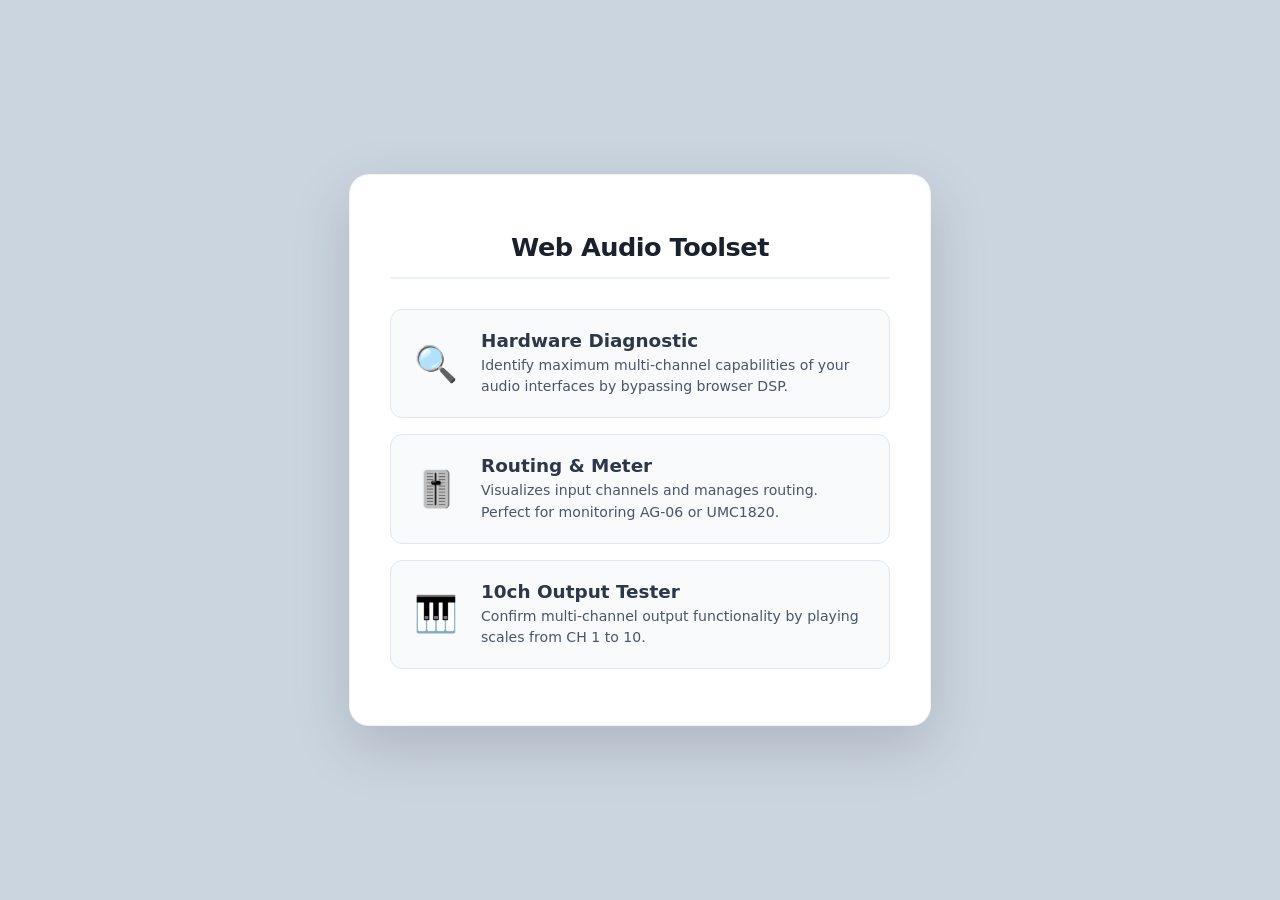
<file: index.html>
<!DOCTYPE html>
<html lang="ja">
  <head>
    <meta charset="UTF-8">
    <meta name="viewport" content="width=device-width, initial-scale=1.0">
    <title>Web Audio Control Center</title>
    <style>
     body {
       font-family: 'Inter', 'Segoe UI', system-ui, sans-serif;
       background: #cbd5e0;
       color: #2d3748;
       display: flex;
       flex-direction: column;
       align-items: center;
       justify-content: center;
       min-height: 100vh;
       margin: 0;
     }

     .container {
       background: #ffffff;
       padding: 40px;
       border-radius: 20px;
       box-shadow: 0 20px 60px rgba(0,0,0,0.15);
       border: 1px solid rgba(0,0,0,0.05);
       width: 90%;
       max-width: 500px;
       text-align: center;
     }

     h1 {
       color: #1a202c;
       font-size: 1.6em;
       margin-bottom: 30px;
       border-bottom: 2px solid #edf2f7;
       padding-bottom: 15px;
       letter-spacing: -0.5px;
       font-weight: 800;
     }

     .tool-link {
       display: flex;
       align-items: center;
       text-decoration: none;
       color: inherit;
       background: #f8fafc;
       padding: 20px;
       border-radius: 12px;
       margin-bottom: 16px;
       transition: all 0.2s ease;
       border: 1px solid #e2e8f0;
       text-align: left;
     }

     .tool-link:hover {
       transform: translateY(-4px);
       background: #fff;
       border-color: #1a202c;
       box-shadow: 0 12px 30px rgba(0, 0, 0, 0.2);
     }

     .icon {
       font-size: 2.2em;
       margin-right: 20px;
       min-width: 50px;
       text-align: center;
     }

     .details h2 {
       margin: 0 0 4px 0;
       font-size: 1.15em;
       color: #2d3748;
       font-weight: 700;
     }

     .details p {
       margin: 0;
       font-size: 0.88em;
       color: #4a5568;
       line-height: 1.5;
     }

     .footer {
       margin-top: 25px;
       font-size: 0.75em;
       color: #718096;
       font-family: 'SFMono-Regular', Consolas, monospace;
       letter-spacing: 0.5px;
     }
    </style>
  </head>
  <body>

    <div class="container">
      <h1>Web Audio Toolset</h1>

      <a href="audio_diagnostic.html" class="tool-link">
        <div class="icon">🔍</div>
        <div class="details">
          <h2>Hardware Diagnostic</h2>
          <p>Identify maximum multi-channel capabilities of your audio interfaces by bypassing browser DSP.</p>
        </div>
      </a>

      <a href="input_levelmeter_routing.html" class="tool-link">
        <div class="icon">🎚️</div>
        <div class="details">
          <h2>Routing & Meter</h2>
          <p>Visualizes input channels and manages routing. Perfect for monitoring AG-06 or UMC1820.</p>
        </div>
      </a>

      <a href="output_max10ch.html" class="tool-link">
        <div class="icon">🎹</div>
        <div class="details">
          <h2>10ch Output Tester</h2>
          <p>Confirm multi-channel output functionality by playing scales from CH 1 to 10.</p>
        </div>
      </a>

    </div>

  </body>
</html>
</file>
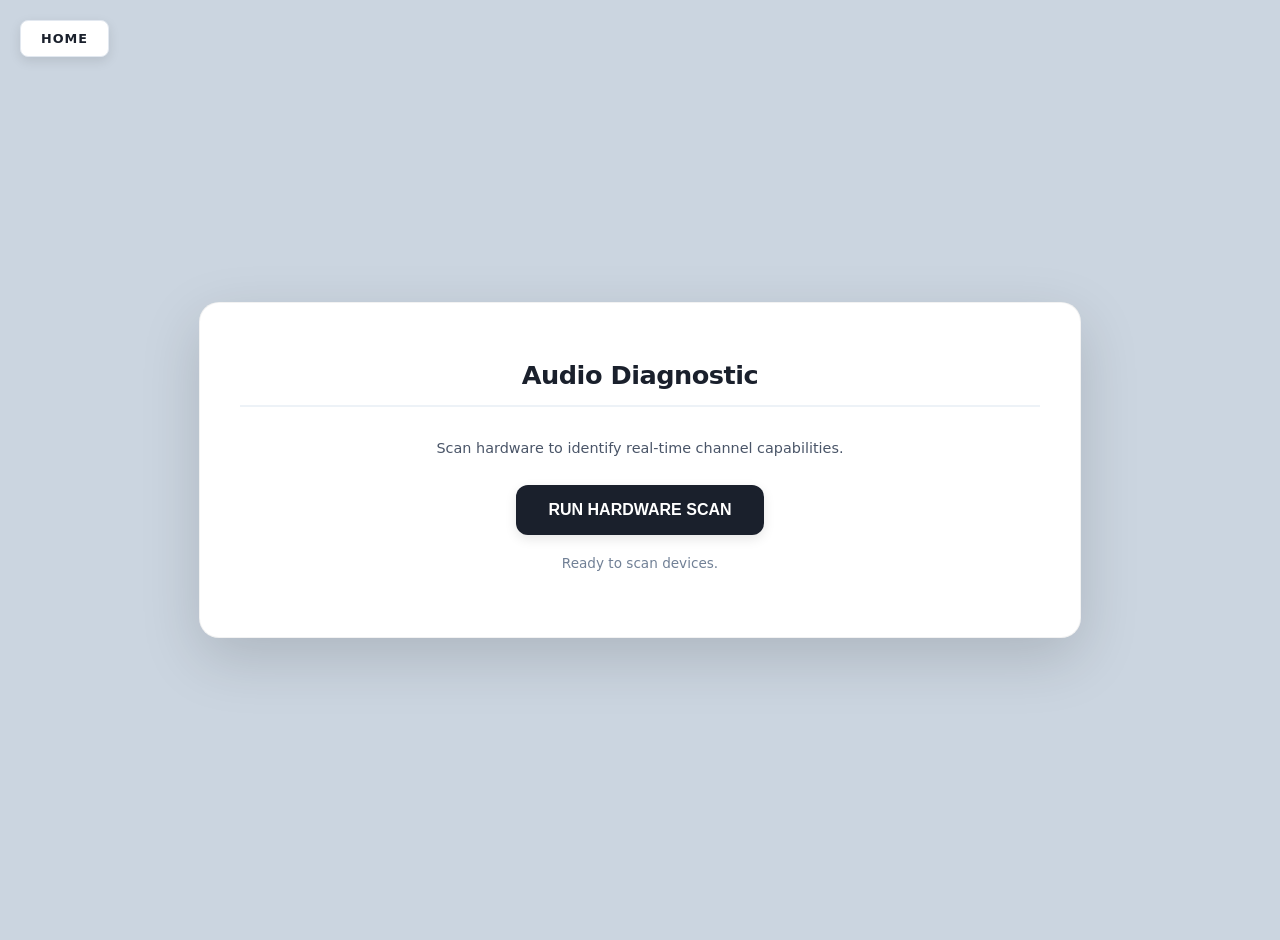
<file: audio_diagnostic.html>
<!DOCTYPE html>
<html lang="en">
  <head>
    <meta charset="UTF-8">
    <meta name="viewport" content="width=device-width, initial-scale=1.0">
    <title>Audio Device Diagnostic</title>
    <style>
     body { font-family: 'Inter', 'Segoe UI', system-ui, sans-serif; background: #cbd5e0; color: #2d3748; display: flex; flex-direction: column; align-items: center; justify-content: center; min-height: 100vh; margin: 0; padding: 20px; }
     .home-btn { position: absolute; top: 20px; left: 20px; text-decoration: none; color: #1a202c; background: #fff; padding: 10px 20px; border-radius: 8px; box-shadow: 0 4px 12px rgba(0,0,0,0.1); transition: all 0.2s; border: 1px solid #e2e8f0; font-weight: 800; text-transform: uppercase; letter-spacing: 1px; font-size: 0.8em; z-index: 100; }
     .container { background: #ffffff; padding: 40px; border-radius: 20px; box-shadow: 0 20px 60px rgba(0,0,0,0.15); border: 1px solid rgba(0,0,0,0.05); width: 95%; max-width: 800px; text-align: center; }
     h1 { color: #1a202c; font-size: 1.6em; margin-bottom: 30px; border-bottom: 2px solid #edf2f7; padding-bottom: 15px; letter-spacing: -0.5px; font-weight: 800; }
     .description { font-size: 0.9em; color: #4a5568; margin-bottom: 25px; line-height: 1.6; }
     #run-btn { background: #1a202c; color: #ffffff; border: none; padding: 16px 32px; border-radius: 12px; font-weight: 700; font-size: 1em; cursor: pointer; transition: all 0.2s ease; box-shadow: 0 4px 12px rgba(0,0,0,0.1); margin-bottom: 20px; }
     #run-btn:hover { transform: translateY(-2px); box-shadow: 0 8px 25px rgba(0,0,0,0.2); background: #2d3748; }
     #run-btn:disabled { background: #e2e8f0; color: #a0aec0; cursor: not-allowed; }
     #status { font-size: 0.85em; color: #718096; margin-bottom: 20px; min-height: 1.2em; }
     .table-container { overflow-x: auto; border: 1px solid #e2e8f0; border-radius: 12px; margin-top: 20px; }
     table { width: 100%; border-collapse: collapse; text-align: left; font-size: 0.9em; }
     th { background: #f8fafc; color: #4a5568; font-weight: 700; padding: 15px 20px; border-bottom: 1px solid #e2e8f0; text-transform: uppercase; font-size: 0.75em; }
     td { padding: 15px 20px; border-bottom: 1px solid #edf2f7; color: #2d3748; }
     .badge { font-weight: 700; font-size: 0.75em; padding: 4px 10px; border-radius: 6px; display: inline-block; }
     .in-badge { background: #ebf8ff; color: #3182ce; }
     .out-badge { background: #faf5ff; color: #805ad5; }
     .ch-count { font-family: 'SFMono-Regular', Consolas, monospace; font-weight: 700; color: #1a202c; }
     .footer { margin-top: 25px; font-size: 0.75em; color: #718096; font-family: 'SFMono-Regular', Consolas, monospace; }
    </style>
  </head>
  <body>
    <a href="index.html" class="home-btn">Home</a>

    <div class="container">
      <h1>Audio Diagnostic</h1>
      <p class="description">Scan hardware to identify real-time channel capabilities.</p>

      <button id="run-btn">RUN HARDWARE SCAN</button>
      <div id="status">Ready to scan devices.</div>

      <div class="table-container" id="table-wrap" style="display: none;">
        <table>
          <thead>
            <tr>
              <th>Type</th>
              <th>Device</th>
              <th>Channels</th>
              <th>Detection Basis</th>
            </tr>
          </thead>
          <tbody id="result-body"></tbody>
        </table>
      </div>
      <div class="footer"></div>
    </div>

    <script>
     async function getCompleteAudioDiagnostic() {
       const btn = document.getElementById('run-btn');
       const status = document.getElementById('status');
       const tableWrap = document.getElementById('table-wrap');
       const tbody = document.getElementById('result-body');

       btn.disabled = true;
       tbody.innerHTML = "";
       status.textContent = "Scanning devices...";

       try {
         // デバイスラベル取得のための初期権限
         const initialStream = await navigator.mediaDevices.getUserMedia({ audio: true });
         const devices = await navigator.mediaDevices.enumerateDevices();
         const audioDevices = devices.filter(d => d.kind === 'audioinput' || d.kind === 'audiooutput');
         let counter = {}

         for (const device of audioDevices) {
           let channelCount = "N/A";
           let detail = "";
           if (typeof counter[device.kind] === 'undefined') {
             counter[device.kind] = 0
           } else {
             counter[device.kind] += 1
           }

           if (device.kind === 'audioinput') {
             try {
               const stream = await navigator.mediaDevices.getUserMedia({
                 audio: { deviceId: { exact: device.deviceId }, echoCancellation: false, noiseSuppression: false, autoGainControl: false }
               });
               const track = stream.getAudioTracks()[0];
               const caps = track.getCapabilities ? track.getCapabilities() : {};
               const settings = track.getSettings ? track.getSettings() : {};
               const max = caps.channelCount?.max || settings.channelCount || 1;
               channelCount = `${max} ch`;
               detail = caps.channelCount ? "Hardware Capabilities" : "Active Settings";
               stream.getTracks().forEach(t => t.stop());
             } catch (e) {
               channelCount = "Denied";
               detail = "Permission Error";
             }
           } else if (device.kind === 'audiooutput') {
             // --- Output Diagnostic (Anti-Cache Logic) ---
             try {
               const audioCtx = new (window.AudioContext || window.webkitAudioContext)();

               if (typeof audioCtx.setSinkId === 'function') {
                 // Chromium: デバイスを名指ししてバインド
                 await audioCtx.setSinkId(device.deviceId);
                 channelCount = `${audioCtx.destination.maxChannelCount} ch`;
                 detail = "Verified via setSinkId";
               } else {
                 // for Firefox/Safari:
                 audioCtx.destination.channelCount = 1;
                 const hardwareLimit = audioCtx.destination.maxChannelCount;
                 audioCtx.destination.channelCount = hardwareLimit;

                 channelCount = `${hardwareLimit} ch`;
                 if (counter[device.kind] > 0) {
                   channelCount = `(? ${channelCount} ?)`
                 }
                 detail = "Default Destination Node";
               }
               await audioCtx.close();
             } catch (e) {
               channelCount = "Inquiry Failed";
               detail = "Context Error";
             }
           }

           const tr = document.createElement('tr');
           const isInput = device.kind === 'audioinput';
           tr.innerHTML = `
                        <td><span class="badge ${isInput ? 'in-badge' : 'out-badge'}">${isInput ? 'INPUT' : 'OUTPUT'}</span></td>
                        <td>${device.label || "Unnamed Device"}</td>
                        <td class="ch-count">${channelCount}</td>
                        <td style="font-size: 0.8em; color: #718096;">${detail}</td>
                    `;
           tbody.appendChild(tr);
         }

         initialStream.getTracks().forEach(t => t.stop());
         tableWrap.style.display = "block";
         status.textContent = "Scan complete.";

       } catch (err) {
         status.textContent = "Error: " + err.message;
       } finally {
         btn.disabled = false;
       }
     }

     document.getElementById('run-btn').addEventListener('click', getCompleteAudioDiagnostic);
    </script>
  </body>
</html>
</file>
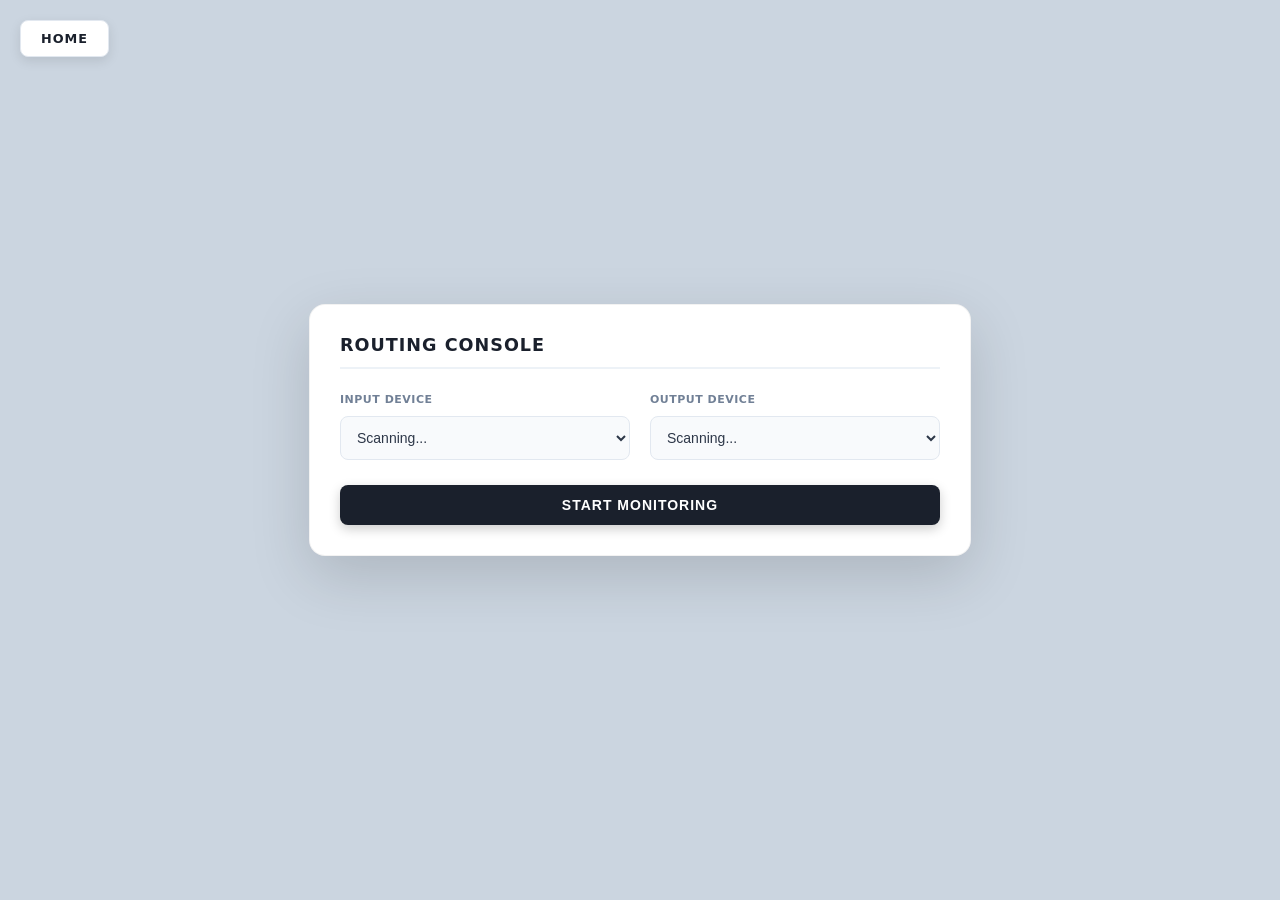
<file: input_levelmeter_routing.html>
<!DOCTYPE html>
<html lang="ja">
  <head>
    <meta charset="UTF-8">
    <title>High-Visibility Audio Router v3.2 + Snap Reset</title>
    <style>
     body {
       font-family: 'Inter', system-ui, -apple-system, sans-serif;
       background: #cbd5e0;
       color: #2d3748;
       margin: 0;
       display: flex;
       flex-direction: column;
       align-items: center;
       justify-content: center;
       min-height: 100vh;
       padding: 40px 20px;
       box-sizing: border-box;
     }

     .home-btn {
       position: absolute;
       top: 20px;
       left: 20px;
       text-decoration: none;
       color: #1a202c;
       background: #fff;
       padding: 10px 20px;
       border-radius: 8px;
       box-shadow: 0 4px 12px rgba(0,0,0,0.1);
       transition: all 0.2s;
       border: 1px solid #e2e8f0;
       font-weight: 800;
       text-transform: uppercase;
       letter-spacing: 1px;
       font-size: 0.8em;
       z-index: 100;
     }
     .home-btn:hover { border-color: #1a202c; box-shadow: 0 8px 20px rgba(0,0,0,0.15); }

     .controls {
       background: #ffffff;
       padding: 30px;
       border-radius: 16px;
       box-shadow: 0 20px 60px rgba(0,0,0,0.15);
       width: 100%;
       max-width: 600px;
       border: 1px solid rgba(0,0,0,0.05);
       margin-bottom: 40px;
     }

     h3 {
       margin-top: 0;
       color: #1a202c;
       font-size: 1.1em;
       border-bottom: 2px solid #edf2f7;
       padding-bottom: 12px;
       margin-bottom: 24px;
       text-transform: uppercase;
       letter-spacing: 1px;
       font-weight: 800;
     }

     .config-row { display: flex; gap: 20px; margin-bottom: 25px; align-items: flex-end; flex-wrap: wrap; }
     .input-group { display: flex; flex-direction: column; gap: 10px; flex: 1; min-width: 200px; }
     .input-group label { font-size: 11px; color: #718096; font-weight: 800; letter-spacing: 0.5px; }

     select, button {
       padding: 12px;
       border-radius: 8px;
       border: 1px solid #e2e8f0;
       font-size: 14px;
       outline: none;
     }

     select { background: #f8fafc; color: #2d3748; cursor: pointer; }
     select:focus { border-color: #1a202c; background: #fff; }

     button {
       background: #1a202c;
       color: white;
       font-weight: 800;
       cursor: pointer;
       border: none;
       letter-spacing: 1px;
       text-transform: uppercase;
       box-shadow: 0 4px 12px rgba(0, 0, 0, 0.2);
     }
     button:hover { background: #000000; box-shadow: 0 8px 24px rgba(0, 0, 0, 0.3); }

     #meter-container {
       display: flex;
       gap: 12px;
       flex-wrap: wrap;
       justify-content: center;
       width: 100%;
     }

     .channel-wrapper {
       background: #ffffff;
       padding: 20px 12px;
       border-radius: 12px;
       border: 1px solid #e2e8f0;
       box-shadow: 0 8px 24px rgba(0,0,0,0.08);
       display: flex;
       flex-direction: column;
       align-items: center;
       gap: 12px;
       width: 100px;
     }

     .label {
       font-size: 1em;
       color: #1a202c;
       font-family: 'JetBrains Mono', monospace;
       font-weight: 800;
     }

     .eq-static-section {
       display: flex;
       flex-direction: column;
       gap: 8px;
       width: 100%;
       padding: 15px 0;
       border-top: 1px solid #edf2f7;
       border-bottom: 1px solid #edf2f7;
     }

     .eq-row {
       display: flex;
       flex-direction: column;
       gap: 2px;
       align-items: center;
     }

     .eq-static-section .eq-row:first-child {
       border-bottom: 1px solid #edf2f7;
       padding-bottom: 12px;
       margin-bottom: 8px;
     }

     .eq-row label {
       display: flex;
       justify-content: space-between;
       width: 75px;
       font-size: 10px;
       font-weight: 800;
       color: #718096;
       text-transform: uppercase;
       letter-spacing: 0.5px;
       white-space: nowrap;
     }

     .eq-row label span {
       color: #1a202c;
       font-family: 'JetBrains Mono', monospace;
     }

     .meter-bg {
       width: 40px;
       height: 200px;
       background: #1a202c;
       position: relative;
       border-radius: 3px;
       overflow: hidden;
       box-shadow: inset 0 2px 8px rgba(0,0,0,0.4);
       transition: opacity 0.3s, filter 0.3s;
     }

     .meter-bg.muted {
       opacity: 0.15;
       filter: grayscale(1);
     }

     .meter-fill {
       position: absolute; width: 100%; height: 100%;
       background: linear-gradient(to top, #e2ee82 0%, #ecfb47 75%, #ffee3a 75%, #f1c40f 92%, #febb50 92%, #e74c3c 100%);
       /*background: linear-gradient(to top, #2ecc71 0%, #2ecc71 75%, #f1c40f 75%, #f1c40f 92%, #e74c3c 92%, #e74c3c 100%);*/
       clip-path: inset(100% 0 0 0);
       transition: clip-path 0.02s linear;
     }

     .db-value {
       font-size: 0.75em;
       color: #1a202c;
       font-family: 'JetBrains Mono', monospace;
       font-weight: bold;
       background: #f1f5f9;
       padding: 2px 0;
       border-radius: 4px;
       width: 65px;
       text-align: center;
     }

     .mute-btn {
       width: 65px;
       padding: 4px 0;
       font-size: 10px;
       font-weight: 800;
       border-radius: 4px;
       border: 1px solid #e2e8f0;
       cursor: pointer;
       text-transform: uppercase;
       background: #edf2f7;
       color: #1a202c;      
       transition: border-color 0.2s, background 0.2s, color 0.2s, box-shadow 0.2s;
       box-shadow: 0 2px 4px rgba(0,0,0,0.05);
       outline: none;
     }

     .mute-btn:hover { background: #edf2f7; color: #e53e3e; border-color: #e53e3e; box-shadow: 0 4px 8px rgba(0,0,0,0.1); }
     .mute-btn.is-muted { background: #e53e3e; color: #ffffff; border-color: #e53e3e; box-shadow: inset 0 2px 4px rgba(0,0,0,0.2); }

     .route-select {
       width: 100%;
       font-size: 0.8em;
       padding: 6px;
       background: #f8fafc;
       color: #2d3748;
       border: 1px solid #e2e8f0;
       border-radius: 4px;
       cursor: pointer;
       font-weight: bold;
     }
    </style>
  </head>
  <body>

    <a href="index.html" class="home-btn">Home</a>

    <div class="controls">
      <h3>Routing Console</h3>
      <div class="config-row">
        <div class="input-group">
          <label>INPUT DEVICE</label>
          <select id="input-select"><option>Scanning...</option></select>
        </div>
        <div class="input-group">
          <label>OUTPUT DEVICE</label>
          <select id="output-select"><option>Scanning...</option></select>
        </div>
      </div>
      <button id="start-btn" style="width: 100%;">START MONITORING</button>
    </div>

    <div id="meter-container"></div>

    <script>
     const inputSelect = document.getElementById('input-select');
     const outputSelect = document.getElementById('output-select');
     const startBtn = document.getElementById('start-btn');
     const container = document.getElementById('meter-container');

     let audioCtx;
     let animationId;
     let currentMaxOutChannels = 2; // Always maintain the latest available channel count

     // (Fix) Update device list and trigger initial probe
     async function refreshDevices() {
       try {
         const tempStream = await navigator.mediaDevices.getUserMedia({ audio: true });
         tempStream.getTracks().forEach(t => t.stop());
         const devices = await navigator.mediaDevices.enumerateDevices();

         inputSelect.innerHTML = devices.filter(d => d.kind === 'audioinput')
                                        .map(d => `<option value="${d.deviceId}">${d.label || 'Input'}</option>`).join('');
         outputSelect.innerHTML = devices.filter(d => d.kind === 'audiooutput')
                                         .map(d => `<option value="${d.deviceId}">${d.label || 'Output'}</option>`).join('');

         await probeSelectedOutput(); // Check current device selection on init
       } catch (err) { console.error(err); }
     }

     // Detailed probe function with error handling
     async function probeSelectedOutput() {
       const deviceId = outputSelect.value;
       const probeCtx = new AudioContext();
       try {
         if (deviceId && probeCtx.setSinkId) {
           await probeCtx.setSinkId(deviceId);
           // Handling OS recognition lag
           await new Promise(r => setTimeout(r, 400));
         }
         currentMaxOutChannels = probeCtx.destination.maxChannelCount;
         console.log(`Target device "${outputSelect.options[outputSelect.selectedIndex].text}" has ${currentMaxOutChannels} channels.`);

         // Refresh current dropdowns if monitoring is active
         const existingSelects = document.querySelectorAll('.route-select');
         if (existingSelects.length > 0) {
           updateAllRoutingSelects(currentMaxOutChannels);
         }
       } catch (e) {
         console.error("Probing failed:", e);
       } finally {
         await probeCtx.close();
       }
     }

     // (Refactor) Separate function to update DOM elements
     function updateAllRoutingSelects(count) {
       document.querySelectorAll('.route-select').forEach(sel => {
         const prev = sel.value;
         let opts = `<option value="-1">(none)</option>`;
         for (let o = 0; o < count; o++) opts += `<option value="${o}">OUT ${o + 1}</option>`;
         sel.innerHTML = opts;
         if (parseInt(prev) < count) sel.value = prev;
         else sel.value = "-1";
       });
     }

     // Trigger probe right after updated the device selection
     outputSelect.onchange = async () => {
       startBtn.disabled = true;
       startBtn.textContent = "PROBING DEVICE...";
       await probeSelectedOutput();
       startBtn.disabled = false;
       startBtn.textContent = audioCtx ? "RESTART / UPDATE" : "START MONITORING";
     };

     refreshDevices();

     // 4. Playback processing
     startBtn.onclick = async () => {
       if (audioCtx) {
         await audioCtx.close();
         cancelAnimationFrame(animationId);
         container.innerHTML = '';
       }

       audioCtx = new AudioContext({ latencyHint: 'interactive', sampleRate: 48000 });
       const outDeviceId = outputSelect.value;

       if (outDeviceId && typeof audioCtx.setSinkId === 'function') {
         await audioCtx.setSinkId(outDeviceId);
         await new Promise(r => setTimeout(r, 300));
       }

       // Ensure configuration is committed on start
       currentMaxOutChannels = audioCtx.destination.maxChannelCount;
       audioCtx.destination.channelCount = currentMaxOutChannels;
       audioCtx.destination.channelCountMode = 'explicit';
       audioCtx.destination.channelInterpretation = "discrete";

       try {
         const stream = await navigator.mediaDevices.getUserMedia({
           audio: {
             deviceId: { exact: inputSelect.value },
             channelCount: 32, // Over-provision for future-proofing
             echoCancellation: false, noiseSuppression: false, autoGainControl: false
           }
         });

         const source = audioCtx.createMediaStreamSource(stream);
         const inChannels = stream.getAudioTracks()[0].getSettings().channelCount || 1;
         source.channelCount = inChannels;
         source.channelInterpretation = "discrete";

         const inSplitter = audioCtx.createChannelSplitter(inChannels);
         const outMerger = audioCtx.createChannelMerger(32);
         source.connect(inSplitter);
         outMerger.connect(audioCtx.destination);

         const meters = [];
         const host_path = `//${window.location.hostname}:${window.location.port}${window.location.pathname.split('/').slice(0, -1).join('/')}`;

         for (let i = 0; i < inChannels; i++) {
           // --- Node Setup ---
           const preGain = audioCtx.createGain();
           const highFilter = audioCtx.createBiquadFilter(); highFilter.type = 'highshelf';
           const midFilter = audioCtx.createBiquadFilter(); midFilter.type = 'peaking';
           const lowFilter = audioCtx.createBiquadFilter(); lowFilter.type = 'lowshelf';
           const channelGain = audioCtx.createGain();
           const analyser = audioCtx.createAnalyser();
           analyser.fftSize = 512;

           inSplitter.connect(preGain, i);
           preGain.connect(highFilter); highFilter.connect(midFilter); midFilter.connect(lowFilter);
           lowFilter.connect(channelGain); lowFilter.connect(analyser);

           // --- UI Setup ---
           const wrapper = document.createElement('div');
           wrapper.className = 'channel-wrapper';
           wrapper.innerHTML = `
                <div class="label">IN ${i + 1}</div>
                <div class="eq-static-section">
                    <div class="eq-row">
                        <label>Gain <span id="txt-gain-${i}">0dB</span></label>
                        <webaudio-knob src="${host_path}/js/knobs/SimpleFlat3-White.png" id="gain-${i}" min="-6" max="64" step="1" value="0" diameter="65"></webaudio-knob>
                    </div>
                    <div class="eq-row">
                        <label>Hi <span id="txt-hi-${i}">0dB</span></label>
                        <webaudio-knob src="${host_path}/js/knobs/SimpleFlat3-Green.png" id="hi-${i}" min="-15" max="15" step="1" value="0" diameter="65"></webaudio-knob>
                    </div>
                    <div class="eq-row">
                        <label>Mid <span id="txt-mid-${i}">0dB</span></label>
                        <webaudio-knob src="${host_path}/js/knobs/SimpleFlat3-Green.png" id="mid-${i}" min="-15" max="15" step="1" value="0" diameter="65"></webaudio-knob>
                    </div>
                    <div class="eq-row">
                        <label>Low <span id="txt-low-${i}">0dB</span></label>
                        <webaudio-knob src="${host_path}/js/knobs/SimpleFlat3-Green.png" id="low-${i}" min="-15" max="15" step="1" value="0" diameter="65"></webaudio-knob>
                    </div>
                </div>
                <div class="meter-bg" id="meter-bg-${i}">
                    <div class="meter-fill" id="fill-${i}"></div>
                </div>
                <div class="db-value" id="val-${i}">-inf</div>
                <button class="mute-btn" id="mute-btn-${i}">Mute</button>
                <select class="route-select" id="route-${i}"></select>
            `;
           container.appendChild(wrapper);

           const routeSelect = document.getElementById(`route-${i}`);
           const muteBtn = document.getElementById(`mute-btn-${i}`);
           const meterBg = document.getElementById(`meter-bg-${i}`);

           // Build routing options using the confirmed currentMaxOutChannels
           let opts = `<option value="-1">(none)</option>`;
           for (let o = 0; o < currentMaxOutChannels; o++) {
             opts += `<option value="${o}">OUT ${o + 1}</option>`;
           }
           routeSelect.innerHTML = opts;

           let isMutedByBtn = false;
           const updateMuteState = () => {
             const isNoneRouted = routeSelect.value === "-1";
             meterBg.classList.toggle('muted', isMutedByBtn || isNoneRouted);
             const targetGain = (isMutedByBtn || isNoneRouted) ? 0 : 1;
             channelGain.gain.setTargetAtTime(targetGain, audioCtx.currentTime, 0.01);
           };

           muteBtn.onclick = () => {
             isMutedByBtn = !isMutedByBtn;
             muteBtn.classList.toggle('is-muted', isMutedByBtn);
             updateMuteState();
           };

           if (i < currentMaxOutChannels) {
             routeSelect.value = i;
             channelGain.connect(outMerger, 0, i);
           } else {
             routeSelect.value = "-1";
           }
           updateMuteState();

           routeSelect.onchange = () => {
             channelGain.disconnect();
             const t = parseInt(routeSelect.value);
             if (t !== -1) channelGain.connect(outMerger, 0, t);
             updateMuteState();
           };

           // Knob binding...
           const bindKnob = (id, param, txtId, isGain = false) => {
             const s = document.getElementById(id);
             const t = document.getElementById(txtId);
             const updateVal = (v) => {
               const val = parseFloat(v);
               if (isGain) param.setTargetAtTime(Math.pow(10, val / 20), audioCtx.currentTime, 0.01);
               else param.setTargetAtTime(val, audioCtx.currentTime, 0.01);
               t.innerText = `${val > 0 ? '+' : ''}${val}dB`;
             };
             s.oninput = (e) => updateVal(e.target.value);
             s.ondblclick = () => { s.value = 0; updateVal(0); };
           };
           bindKnob(`gain-${i}`, preGain.gain, `txt-gain-${i}`, true);
           bindKnob(`hi-${i}`, highFilter.gain, `txt-hi-${i}`);
           bindKnob(`mid-${i}`, midFilter.gain, `txt-mid-${i}`);
           bindKnob(`low-${i}`, lowFilter.gain, `txt-low-${i}`);

           meters.push({ analyser, data: new Uint8Array(analyser.frequencyBinCount), element: document.getElementById(`fill-${i}`), textElement: document.getElementById(`val-${i}`) });
         }

         const updateLoop = () => {
           meters.forEach(m => {
             m.analyser.getByteFrequencyData(m.data);
             const avg = m.data.reduce((a, b) => a + b) / m.data.length || 0;
             const volumePercent = Math.min(100, (avg / 150) * 100);
             m.element.style.clipPath = `inset(${100 - volumePercent}% 0 0 0)`;
             const db = avg > 0 ? Math.round(20 * Math.log10(avg / 255)) : -Infinity;
             m.textElement.textContent = db === -Infinity ? "-inf" : `${db} dB`;
           });
           animationId = requestAnimationFrame(updateLoop);
         };
         updateLoop();
         startBtn.textContent = "RESTART / UPDATE";
       } catch (err) { alert("Error: " + err); }
     };
    </script>
    <script src="./js/webaudio-controls.js"></script>
  </body>
</html>
</file>
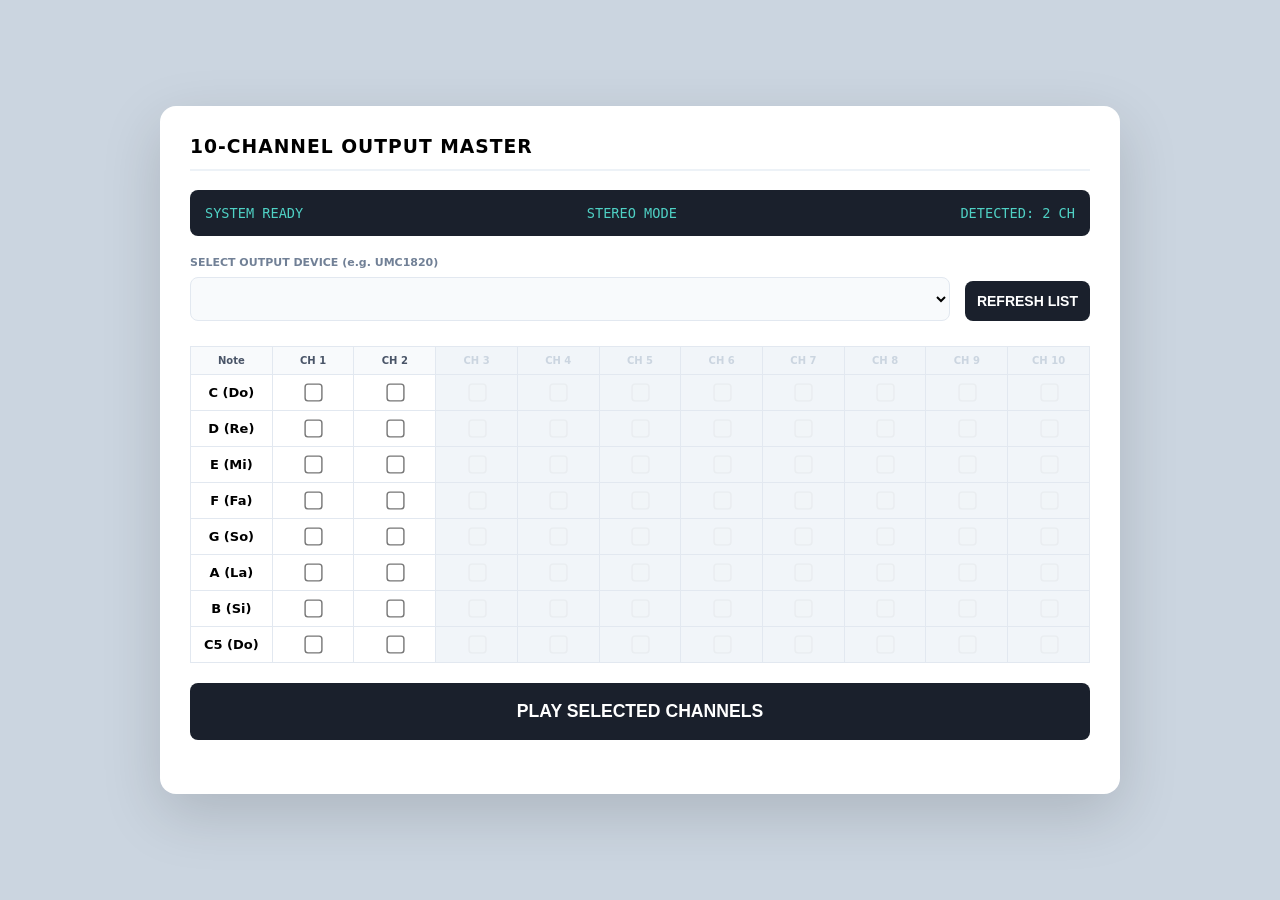
<file: output_max10ch.html>
<!DOCTYPE html>
<html lang="ja">
  <head>
    <meta charset="UTF-8">
    <title>10ch Output Master | Dynamic UI</title>
    <style>
     body { font-family: 'Inter', system-ui, sans-serif; background: #cbd5e0; display: flex; justify-content: center; align-items: center; min-height: 100vh; margin: 0; }
     .container { background: #fff; padding: 30px; border-radius: 16px; box-shadow: 0 20px 60px rgba(0,0,0,0.15); width: 95%; max-width: 900px; }
     h3 { border-bottom: 2px solid #edf2f7; padding-bottom: 12px; text-transform: uppercase; letter-spacing: 1px; margin-top: 0; }

     /* status panel */
     .status-panel { background: #1a202c; color: #4fd1c5; padding: 15px; border-radius: 8px; font-family: 'JetBrains Mono', monospace; font-size: 0.85em; margin-bottom: 20px; display: flex; justify-content: space-between; }

     .config-row { display: flex; gap: 15px; margin-bottom: 25px; align-items: flex-end; }
     .input-group { flex: 1; display: flex; flex-direction: column; gap: 8px; }
     .input-group label { font-size: 11px; font-weight: 800; color: #718096; }

     select, button { padding: 12px; border-radius: 8px; border: 1px solid #e2e8f0; font-size: 14px; outline: none; }
     select { background: #f8fafc; cursor: pointer; }
     button { background: #1a202c; color: white; cursor: pointer; font-weight: 800; text-transform: uppercase; transition: 0.2s; border: none; }
     button:hover { background: #000; transform: translateY(-1px); }
     button:disabled { background: #cbd5e0; cursor: not-allowed; transform: none; }

     /* style of table */
     table { width: 100%; border-collapse: collapse; margin-bottom: 20px; table-layout: fixed; }
     th, td { border: 1px solid #e2e8f0; padding: 8px; text-align: center; }
     th { background: #f8fafc; font-size: 10px; color: #4a5568; }
     td { font-size: 13px; font-weight: bold; }

     /* Active / In-Active control */
     .disabled-cell { background-color: #f1f5f9 !important; color: #cbd5e0 !important; }
     .disabled-cell input { opacity: 0.2; cursor: not-allowed; }
     input[type="checkbox"] { transform: scale(1.4); cursor: pointer; accent-color: #1a202c; }

     #error-log { color: #e53e3e; text-align: center; font-size: 12px; font-weight: bold; margin-top: 10px; min-height: 1.2em; }
    </style>
  </head>
  <body>

    <div class="container">
      <h3>10-Channel Output Master</h3>

      <div class="status-panel">
        <span id="status-text"></span>
        <span id="status-ch-text"></span>
        <span id="ch-info">DETECTED: -- CH</span>
      </div>

      <div class="config-row">
        <div class="input-group">
          <label>SELECT OUTPUT DEVICE (e.g. UMC1820)</label>
          <select id="device-list">
            <option value="">--</option>
          </select>
        </div>
        <button id="refresh-btn" style="width: auto;">Refresh List</button>
      </div>

      <table id="matrix-table">
        <thead><tr id="h-row"><th>Note</th></tr></thead>
        <tbody id="b-row"></tbody>
      </table>

      <button id="play-btn" style="width: 100%; padding: 18px; font-size: 1.1em;">Play Selected Channels</button>
      <div id="error-log"></div>
    </div>

    <script>
     const SYSTEM_STATUS_TEXT = {
       "system_ready": "SYSTEM READY",
       "update_device_list": "UPDATING DEVICE LIST",
       "probing_device": "PROBING DEVICE...",
       "probe_failed": "PROBE FAILED",
       "single_channel_mode": "SINGLE-CHANNEL MODE",
       "stereo_mode": "STEREO MODE",
       "multi_ch_mode_active": "MULTI-CH MODE",
       "select_at_least_one_checkbox": "SELECT AT LEAST ONE CHECKBOX.",
       "playback_error": "PLAYBACK ERROR"

     }
     const SCALE = [
       { label: "C (Do)",  freq: 261.63 },
       { label: "D (Re)",  freq: 293.66 },
       { label: "E (Mi)",  freq: 329.63 },
       { label: "F (Fa)",  freq: 349.23 },
       { label: "G (So)",  freq: 392.00 },
       { label: "A (La)",  freq: 440.00 },
       { label: "B (Si)",  freq: 493.88 },
       { label: "C5 (Do)", freq: 523.25 }
     ];
     const TARGET_MAX_CH = 10;
     const SAMPLERATE = 48000;

     // 1. Update device list
     async function updateDeviceList() {
       const select = document.getElementById("device-list");
       const status = document.getElementById("status-text");
       const statusCh = document.getElementById("status-ch-text")
       const current = select.value;

       try {
         // Trigger permission prompt
         const s = await navigator.mediaDevices.getUserMedia({ audio: true }).catch(() => null);
         if (s) s.getTracks().forEach(t => t.stop());

         const devices = await navigator.mediaDevices.enumerateDevices();

         const optionsHtml = devices
           .filter(d => d.kind === 'audiooutput')
           .map(d => {
             const isSelected = d.deviceId === current ? 'selected' : '';
             const label = d.label || `Device ${d.deviceId.slice(0, 5)}`;
             return `<option value="${d.deviceId}" ${isSelected}>${label}</option>`;
           })
           .join('');

         select.innerHTML = optionsHtml;

       } catch (err) {
         console.error("Failed to update device list:", err);
       }
     }

     // 2. Rebuild UI (Toggle Active/Inactive based on channel count)
     function renderTable(activeChCount = 2) {
       const hRow = document.getElementById("h-row");
       const bRow = document.getElementById("b-row");
       document.getElementById("ch-info").innerText = `DETECTED: ${activeChCount} CH`;

       // Generate table header
       hRow.innerHTML = '<th>Note</th>';
       for (let i = 0; i < TARGET_MAX_CH; i++) {
         const th = document.createElement("th");
         th.innerText = `CH ${i + 1}`;
         if (i >= activeChCount) th.className = "disabled-cell";
         hRow.appendChild(th);
       }

       // Generate table body
       bRow.innerHTML = '';
       SCALE.forEach(note => {
         const tr = document.createElement("tr");
         tr.innerHTML = `<td>${note.label}</td>`;
         for (let i = 0; i < TARGET_MAX_CH; i++) {
           const td = document.createElement("td");
           const isInactive = i >= activeChCount;
           if (isInactive) td.className = "disabled-cell";
           td.innerHTML = `<input type="checkbox" class="ch-cb" data-f="${note.freq}" data-c="${i}" ${isInactive ? 'disabled' : ''}>`;
           tr.appendChild(td);
         }
         bRow.appendChild(tr);
       });
     }

     // 3. Probe device capabilities on dropdown change
     const probeDeviceCapabilities = async ({deviceId}) => {
       const status = document.getElementById("status-text");
       const statusCh = document.getElementById("status-ch-text")
       status.innerText = SYSTEM_STATUS_TEXT.probing_device;

       const probeCtx = new AudioContext({ sampleRate: SAMPLERATE });
       try {
         if (deviceId && probeCtx.setSinkId) {
           await probeCtx.setSinkId(deviceId);
         }
         // Wait for OS recognition (handling potential lag)
         await new Promise(r => setTimeout(r, 250));

         const max = probeCtx.destination.maxChannelCount;
         renderTable(max);
         status.innerText = SYSTEM_STATUS_TEXT.system_ready
         statusCh.innerText = max == 1 ? SYSTEM_STATUS_TEXT.single_channel_mode
                            : max == 2 ? SYSTEM_STATUS_TEXT.stereo_mode
                            : SYSTEM_STATUS_TEXT.multi_ch_mode_active;
       } catch (e) {
         console.error(e);
         status.innerText = SYSTEM_STATUS_TEXT.probe_failed;
       } finally {
         probeCtx.close();
       }
     }
     document.getElementById("device-list").onchange = async function() {
       await probeDeviceCapabilities({deviceId: this.value})
     }

     // 4. Playback processing
     document.getElementById("play-btn").onclick = async function() {
       const btn = this;
       const log = document.getElementById("error-log");
       const deviceId = document.getElementById("device-list").value;
       log.innerText = "";

       const ctx = new AudioContext({ sampleRate: SAMPLERATE });
       try {
         if (deviceId && ctx.setSinkId) await ctx.setSinkId(deviceId);
         await new Promise(r => setTimeout(r, 100));

         const max = ctx.destination.maxChannelCount;
         ctx.destination.channelCount = max;
         ctx.destination.channelCountMode = 'explicit';
         ctx.destination.channelInterpretation = 'discrete';

         const selections = document.querySelectorAll(".ch-cb:checked");
         if (selections.length === 0) {
           log.innerText = SYSTEM_STATUS_TEXT.select_at_least_one_checkbox;
           ctx.close(); return;
         }

         btn.disabled = true;
         const merger = ctx.createChannelMerger(max);
         merger.connect(ctx.destination);

         const now = ctx.currentTime;
         selections.forEach(cb => {
           const osc = ctx.createOscillator();
           const gain = ctx.createGain();
           osc.frequency.value = parseFloat(cb.dataset.f);
           gain.gain.setValueAtTime(0, now);
           gain.gain.linearRampToValueAtTime(0.2, now + 0.05);
           gain.gain.exponentialRampToValueAtTime(0.001, now + 1.4);
           osc.connect(gain);
           gain.connect(merger, 0, parseInt(cb.dataset.c));
           osc.start(now); osc.stop(now + 1.5);
         });

         setTimeout(() => { btn.disabled = false; ctx.close(); }, 1600);
       } catch (e) {
         log.innerText = `${SYSTEM_STATUS_TEXT.playback_error}: ${e.message}`;
         btn.disabled = false;
         ctx.close();
       }
     };

     // Initialization
     window.onload = async () => {
       await updateDeviceList();
       const t = new AudioContext();
       renderTable(t.destination.maxChannelCount);
       t.close();

       const deviceId = document.getElementById("device-list").value;
       await probeDeviceCapabilities({deviceId: deviceId})
     };
     document.getElementById("refresh-btn").onclick = updateDeviceList;
    </script>
  </body>
</html>
</file>
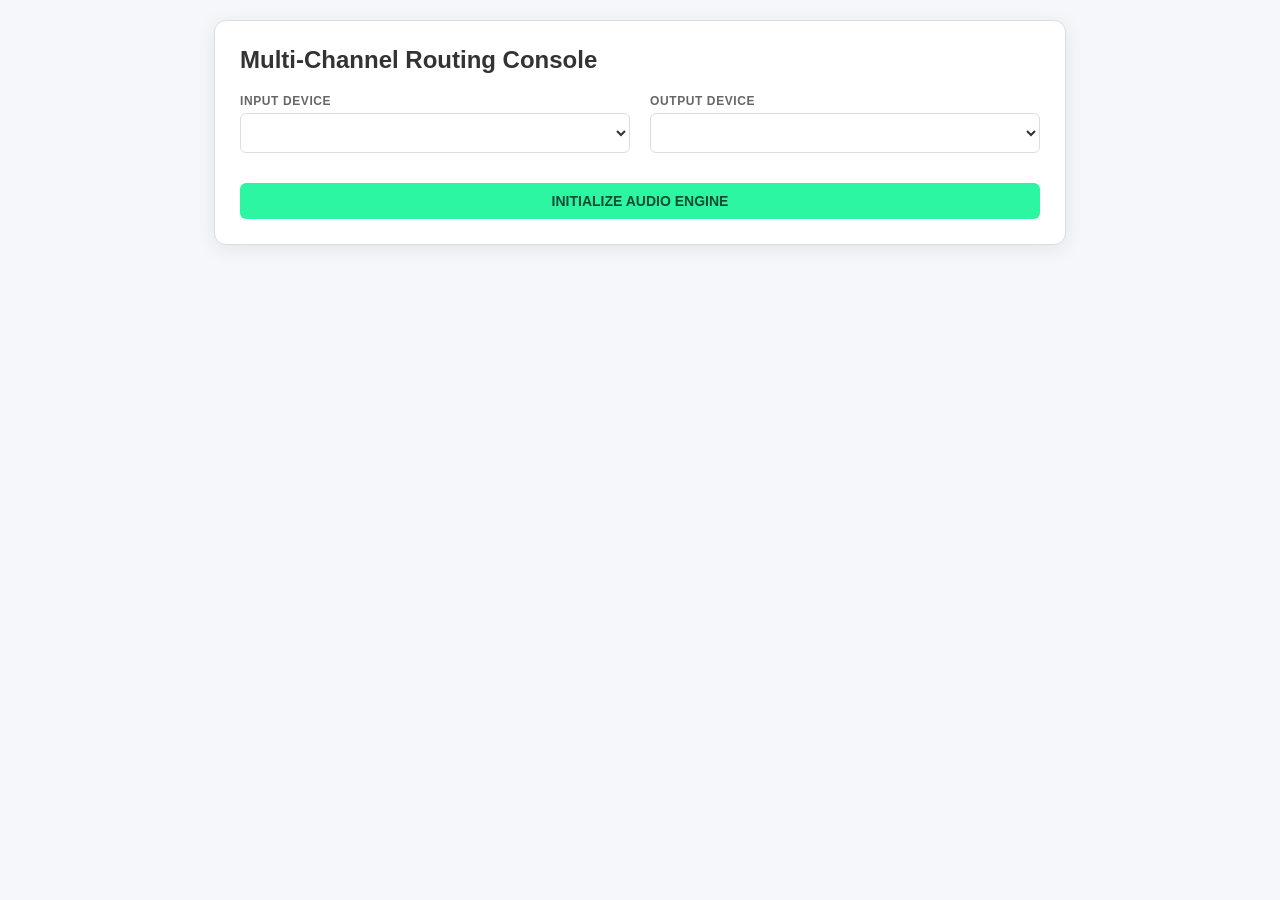
<file: simple_multichannel.html>
<!DOCTYPE html>
<html lang="ja">
  <head>
    <meta charset="UTF-8">
    <meta name="viewport" content="width=device-width, initial-scale=1.0">
    <title>Multi-Channel Audio Router</title>
    <style>
     :root {
       --bg-color: #f5f7fa;
       --panel-color: #ffffff;
       --accent-color: #2df6a3;
       --accent-dark: #0d4d33;
       --text-color: #333333;
       --border-color: #dddddd;
     }
     body {
       font-family: 'Segoe UI', Roboto, Helvetica, Arial, sans-serif;
       background-color: var(--bg-color);
       color: var(--text-color);
       margin: 0;
       padding: 20px;
       display: flex;
       flex-direction: column;
       align-items: center;
     }
     .controls {
       background: var(--panel-color);
       padding: 25px;
       border-radius: 12px;
       box-shadow: 0 4px 20px rgba(0,0,0,0.08);
       margin-bottom: 30px;
       width: 100%;
       max-width: 800px;
       border: 1px solid var(--border-color);
     }
     .config-row {
       display: grid;
       grid-template-columns: 1fr 1fr;
       gap: 20px;
       margin-bottom: 20px;
     }
     label {
       font-size: 0.75rem;
       color: #666;
       font-weight: bold;
       letter-spacing: 0.05em;
       display: block;
       margin-bottom: 5px;
     }
     select, button {
       width: 100%;
       padding: 10px;
       background: #ffffff;
       color: var(--text-color);
       border: 1px solid var(--border-color);
       border-radius: 6px;
       font-size: 14px;
       outline: none;
     }
     button {
       background: var(--accent-color);
       color: var(--accent-dark);
       font-weight: 800;
       cursor: pointer;
       border: none;
       transition: all 0.2s ease;
       margin-top: 10px;
     }
     button:hover {
       opacity: 0.9;
       transform: translateY(-1px);
       background-color: #26e295;
     }
     #meter-container {
       display: grid;
       grid-template-columns: repeat(auto-fill, minmax(110px, 1fr));
       gap: 15px;
       width: 100%;
       max-width: 1000px;
     }
     .channel-wrapper {
       background: var(--panel-color);
       padding: 15px;
       border-radius: 10px;
       text-align: center;
       border: 1px solid var(--border-color);
       box-shadow: 0 2px 10px rgba(0,0,0,0.03);
     }
     .label {
       font-weight: bold;
       margin-bottom: 12px;
       font-size: 0.85em;
       color: #555;
     }
     .meter-bg {
       height: 200px;
       width: 32px;
       background: #e0e0e0;
       margin: 0 auto 10px;
       position: relative;
       border-radius: 4px;
       overflow: hidden;
       border: 1px solid #ccc;
       background-image: linear-gradient(#ffffff 1px, transparent 1px);
       background-size: 100% 20px;
     }
     .meter-fill {
       position: absolute;
       bottom: 0;
       width: 100%;
       height: 100%;
       background: linear-gradient(
         to top,
         var(--accent-color) 0%,
         var(--accent-color) 65%,
         #ffd700 85%, 
         #ff4d4d 100%
       );
       clip-path: inset(100% 0 0 0);
     }
     .meter-bg.muted { opacity: 0.3; }
     .db-value {
       font-family: monospace;
       font-size: 0.8em;
       color: #666;
       margin-bottom: 10px;
       font-weight: bold;
     }
     .route-select {
       font-size: 0.75em;
       padding: 6px;
       background: #fcfcfc;
       border-radius: 4px;
       cursor: pointer;
     }
    </style>
  </head>
  <body>

    <div class="controls">
      <h2 style="margin-top:0">Multi-Channel Routing Console</h2>
      <div class="config-row">
        <div>
          <label>INPUT DEVICE</label>
          <select id="input-select"></select>
        </div>
        <div>
          <label>OUTPUT DEVICE</label>
          <select id="output-select"></select>
        </div>
      </div>
      <button id="start-btn">INITIALIZE AUDIO ENGINE</button>
    </div>

    <div id="meter-container"></div>

    <script>
     const inputSelect = document.getElementById('input-select');
     const outputSelect = document.getElementById('output-select');
     const startBtn = document.getElementById('start-btn');
     const container = document.getElementById('meter-container');

     let audioCtx, animationId;
     let inputNodes = [];

     async function initDevices() {
       try {
         const stream = await navigator.mediaDevices.getUserMedia({ audio: true });
         stream.getTracks().forEach(t => t.stop());
         const devs = await navigator.mediaDevices.enumerateDevices();

         inputSelect.innerHTML = devs.filter(d => d.kind === 'audioinput')
                                     .map(d => `<option value="${d.deviceId}">${d.label || 'Input'}</option>`).join('');
         outputSelect.innerHTML = devs.filter(d => d.kind === 'audiooutput')
                                      .map(d => `<option value="${d.deviceId}">${d.label || 'Output'}</option>`).join('');
       } catch (e) { alert("Microphone access denied."); }
     }
     initDevices();

     startBtn.onclick = async () => {
       if (audioCtx) {
         await audioCtx.close();
         cancelAnimationFrame(animationId);
         container.innerHTML = '';
         inputNodes = [];
       }

       audioCtx = new AudioContext();

       if (outputSelect.value && typeof audioCtx.setSinkId === 'function') {
         await audioCtx.setSinkId(outputSelect.value);
       }

       const outMax = audioCtx.destination.maxChannelCount;
       audioCtx.destination.channelCount = outMax;
       audioCtx.destination.channelInterpretation = "discrete";

       try {
         const stream = await navigator.mediaDevices.getUserMedia({
           audio: {
             deviceId: { exact: inputSelect.value },
             channelCount: { ideal: 32 },
             echoCancellation: false, noiseSuppression: false, autoGainControl: false
           }
         });

         const source = audioCtx.createMediaStreamSource(stream);
         const inCh = stream.getAudioTracks()[0].getSettings().channelCount || 1;

         source.channelCount = inCh;
         source.channelInterpretation = "discrete";

         const splitter = audioCtx.createChannelSplitter(inCh);
         const merger = audioCtx.createChannelMerger(outMax);

         source.connect(splitter);
         merger.connect(audioCtx.destination);

         for (let i = 0; i < inCh; i++) {
           const analyser = audioCtx.createAnalyser();
           const gain = audioCtx.createGain();
           analyser.fftSize = 256;
           analyser.smoothingTimeConstant = 0.4;

           splitter.connect(analyser, i);
           splitter.connect(gain, i);

           const wrap = document.createElement('div');
           wrap.className = 'channel-wrapper';

           let options = `<option value="-1">MUTE</option>`;
           for(let j=0; j<outMax; j++) {
             options += `<option value="${j}">OUT ${j+1}</option>`;
           }

           wrap.innerHTML = `
                <div class="label">IN ${i + 1}</div>
                <div class="meter-bg" id="bg-${i}"><div class="meter-fill" id="fill-${i}"></div></div>
                <div class="db-value" id="db-${i}">-inf</div>
                <select class="route-select" id="sel-${i}">${options}</select>
            `;
           container.appendChild(wrap);

           const sel = document.getElementById(`sel-${i}`);
           const bg = document.getElementById(`bg-${i}`);

           sel.onchange = () => {
             gain.disconnect();
             const destIdx = parseInt(sel.value);
             if (destIdx !== -1) {
               gain.connect(merger, 0, destIdx);
               bg.classList.remove('muted');
             } else {
               bg.classList.add('muted');
             }
           };

           if (i < outMax) {
             sel.value = i;
             gain.connect(merger, 0, i);
           } else {
             bg.classList.add('muted');
           }

           inputNodes.push({
             analyser,
             data: new Uint8Array(128),
             fill: document.getElementById(`fill-${i}`),
             text: document.getElementById(`db-${i}`)
           });
         }

         const draw = () => {
           inputNodes.forEach(node => {
             node.analyser.getByteFrequencyData(node.data);
             let sum = 0;
             for(let x=0; x<node.data.length; x++) sum += node.data[x];
             const avg = sum / node.data.length;

             const volPercent = Math.min(100, (avg / 140) * 100);
             node.fill.style.clipPath = `inset(${100 - volPercent}% 0 0 0)`;

             const db = avg > 0 ? Math.round(20 * Math.log10(avg / 255)) : -Infinity;
             node.text.textContent = db === -Infinity ? "-inf" : `${db} dB`;
           });
           animationId = requestAnimationFrame(draw);
         };
         draw();
         startBtn.textContent = "ENGINE RUNNING (CLICK TO RESTART)";

       } catch (err) {
         alert("Error: " + err.message);
       }
     };
    </script>
  </body>
</html>
</file>
